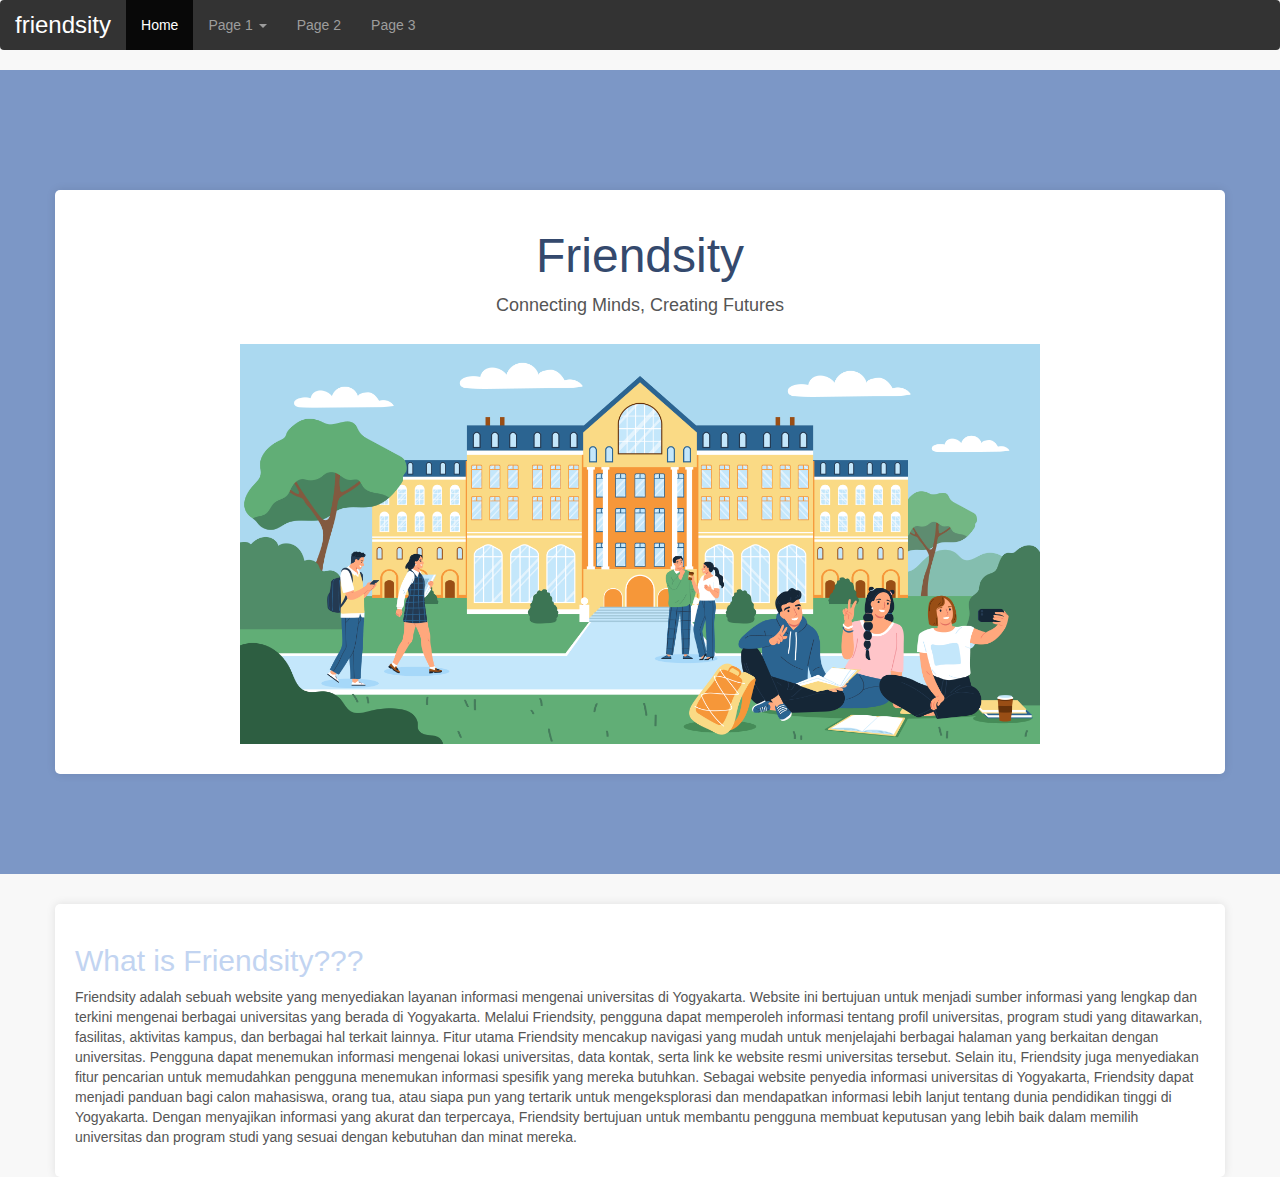
<file: latihan.html>
<!DOCTYPE html>
<html lang="en">
<head>
  <title>university</title>
  <meta charset="utf-8">
  <meta name="viewport" content="width=device-width, initial-scale=1">
  <link rel="stylesheet" href="https://maxcdn.bootstrapcdn.com/bootstrap/3.4.1/css/bootstrap.min.css">
  <script src="https://ajax.googleapis.com/ajax/libs/jquery/3.7.1/jquery.min.js"></script>
  <script src="https://maxcdn.bootstrapcdn.com/bootstrap/3.4.1/js/bootstrap.min.js"></script>

  <style>
    body {
      font-family: 'Arial', sans-serif;
      background-color: #f8f8f8;
      margin: 0;
      padding: 0;
    }

    .navbar {
      background-color: #333;
      border: none;
    }

    .navbar-brand {
      font-size: 24px;
      color: #fff;
    }

    .navbar-nav > li > a {
      color: #fff;
    }

    .navbar-nav > li > a:hover,
    .navbar-nav > li > a:focus {
      background-color: #555;
    }

    .dropdown-menu {
      background-color: #333;
    }

    .dropdown-menu > li > a {
      color: #fff;
    }

    .dropdown-menu > li > a:hover,
    .dropdown-menu > li > a:focus {
      background-color: #555;
    }

    .container {
      background-color: #fff;
      padding: 20px;
      margin-top: 20px;
      box-shadow: 0 0 10px rgba(0, 0, 0, 0.1);
      border-radius: 5px;
    }

    h3 {
      color: #333333;
    }

    p {
      color: #555;
    }
    .jumbotron {
      background-color: #7C97C6;
      color: #fff;
      padding: 100px 0;
      text-align: center;
    }

    .jumbotron h1 {
      font-size: 48px;
    }

    .jumbotron p {
      font-size: 18px;
    }
  </style>
</head>
<body>

    <nav class="navbar navbar-inverse">
        <div class="container-fluid">
          <div class="navbar-header">
            <a class="navbar-brand" href="#">friendsity</a>
          </div>
          <ul class="nav navbar-nav">
            <li class="active"><a href="#">Home</a></li>
            <li class="dropdown"><a class="dropdown-toggle" data-toggle="dropdown" href="#">Page 1 <span class="caret"></span></a>
              <ul class="dropdown-menu">
                <li><a href="latihan5.html">Maps</a></li>
                <li><a href="profil.html">Profil</a></li>
                <li><a href="#">Program Studi</a></li>
              </ul>
            </li>
            <li><a href="#">Page 2</a></li>
            <li><a href="#">Page 3</a></li>
          </ul>
        </div>
      </nav>
        
      <div class="jumbotron">
        <div class="container">
          <h1 style="color: #34496d;"> Friendsity </h1>
          <p>Connecting Minds, Creating Futures</p>
          <img src="assets/img/pic/campus.jpg"; alt="University Image" style="width: 100%; max-width: 800px; margin: 10px auto;" />
        </div>
      </div>
      
      <div style="color: rgb(194, 212, 241);" class="container">
        <h2>What is Friendsity???</h2>
        <p>Friendsity adalah sebuah website yang menyediakan layanan informasi mengenai universitas di Yogyakarta. Website ini bertujuan untuk menjadi sumber informasi yang lengkap dan terkini mengenai berbagai universitas yang berada di Yogyakarta. Melalui Friendsity, pengguna dapat memperoleh informasi tentang profil universitas, program studi yang ditawarkan, fasilitas, aktivitas kampus, dan berbagai hal terkait lainnya.

            Fitur utama Friendsity mencakup navigasi yang mudah untuk menjelajahi berbagai halaman yang berkaitan dengan universitas. Pengguna dapat menemukan informasi mengenai lokasi universitas, data kontak, serta link ke website resmi universitas tersebut. Selain itu, Friendsity juga menyediakan fitur pencarian untuk memudahkan pengguna menemukan informasi spesifik yang mereka butuhkan.
            
            Sebagai website penyedia informasi universitas di Yogyakarta, Friendsity dapat menjadi panduan bagi calon mahasiswa, orang tua, atau siapa pun yang tertarik untuk mengeksplorasi dan mendapatkan informasi lebih lanjut tentang dunia pendidikan tinggi di Yogyakarta. Dengan menyajikan informasi yang akurat dan terpercaya, Friendsity bertujuan untuk membantu pengguna membuat keputusan yang lebih baik dalam memilih universitas dan program studi yang sesuai dengan kebutuhan dan minat mereka.</p>
      </div>

</body>

</html>
</file>
